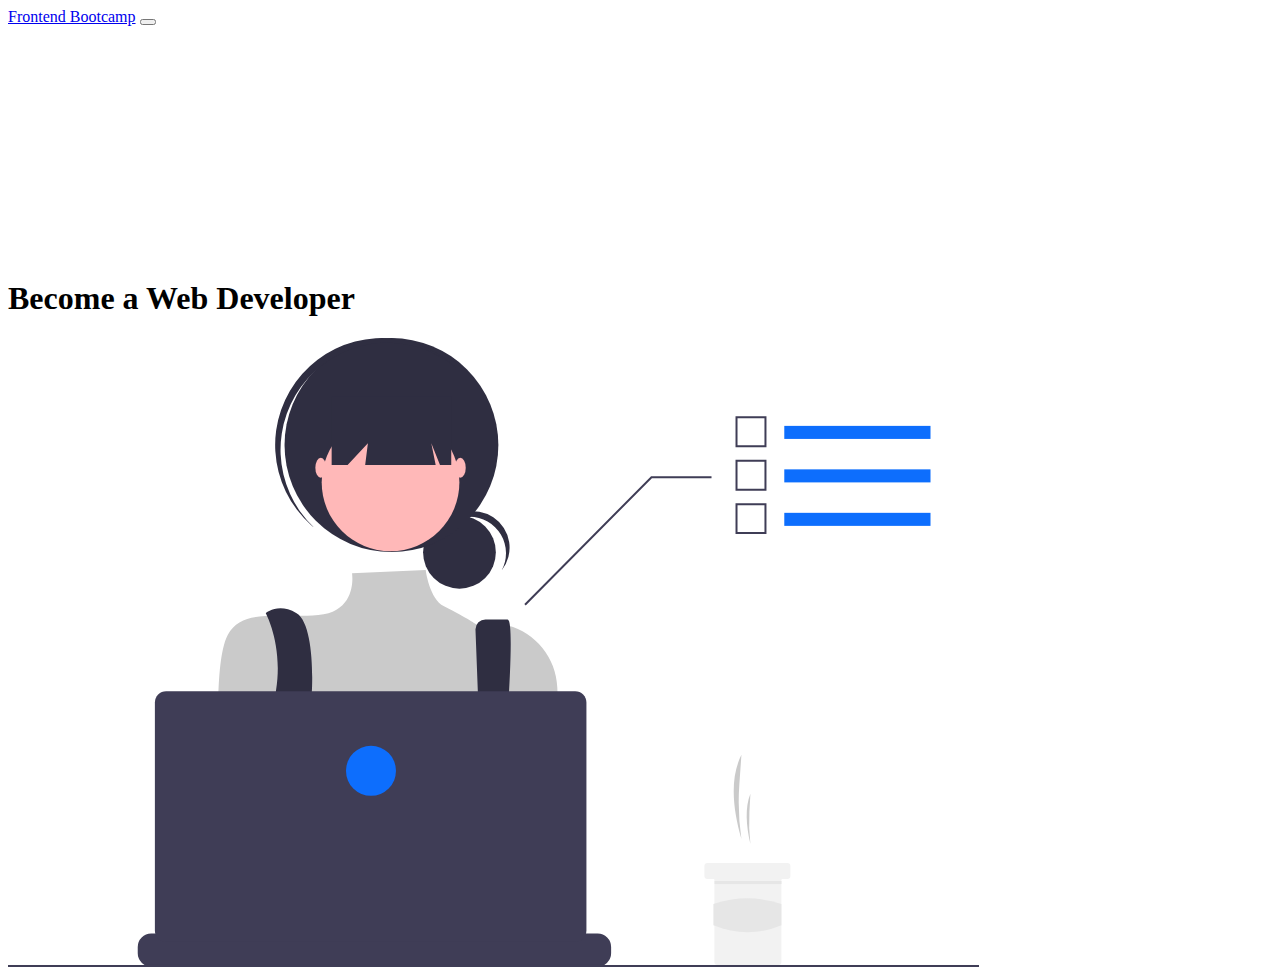
<file: web 1/index.html>
<!DOCTYPE html>
<html lang="en">

<head>
    <meta charset="UTF-8">
    <meta name="viewport" content="width=device-width, initial-scale=1.0">
    <link href="https://cdn.jsdelivr.net/npm/bootstrap@5.0.2/dist/css/bootstrap.min.css" rel="stylesheet"
        integrity="sha384-EVSTQN3/azprG1Anm3QDgpJLIm9Nao0Yz1ztcQTwFspd3yD65VohhpuuCOmLASjC" crossorigin="anonymous">
    <link rel="stylesheet" href="style.css">
    <title>Frontend Bootcamp</title>

</head>

<body>
    <!--Navbar-->
    <nav class="navbar navbar-expand-lg bg-dark navbar-dark py-3 fixed-top">
        <div class="container">
            <a href="#" class="navbar-brand">Frontend Bootcamp</a>

            <button class="navbar-toggler" type="button" data-bs-toggle="collapse" data-bs-target="#navmenu"><span
                    class="navbar-toggler-icon"></span></button>

            <div class="collapse navbar-collapse" id="navmenu">
                <ul class="navbar-nav ms-auto">
                    <li class="nav-item">
                        <a href="#learn" class="nav-link">What You'll Learn</a>
                    </li>
                    <li class="nav-item">
                        <a href="#questions" class="nav-link">Questions</a>
                    </li>
                    <li class="nav-item">
                        <a href="#instructors" class="nav-link">Instructors</a>
                    </li>
                </ul>
            </div>
        </div>
    </nav>
    <!--Showcas-->
    <section class="bg-dark text-light p-5 p-lg-0 pt-lg-5 text-center text-sm-start">
        <div class="container">
            <div class="d-sm-flex align-items-center justify-content-between">
                <div>
                    <h1>Become a <span class="text-warning"> Web Developer</span></h1>
                </div>
                <img class="img-fluid w-50 d-none d-sm-block" src="images/showcase.svg" alt="" />
    
            </div>
        </div>
    </section>
    
    <script src="https://cdn.jsdelivr.net/npm/bootstrap@5.0.2/dist/js/bootstrap.bundle.min.js"
        integrity="sha384-MrcW6ZMFYlzcLA8Nl+NtUVF0sA7MsXsP1UyJoMp4YLEuNSfAP+JcXn/tWtIaxVXM"
        crossorigin="anonymous"></script>
    
    </body>
    
    </html>
</file>
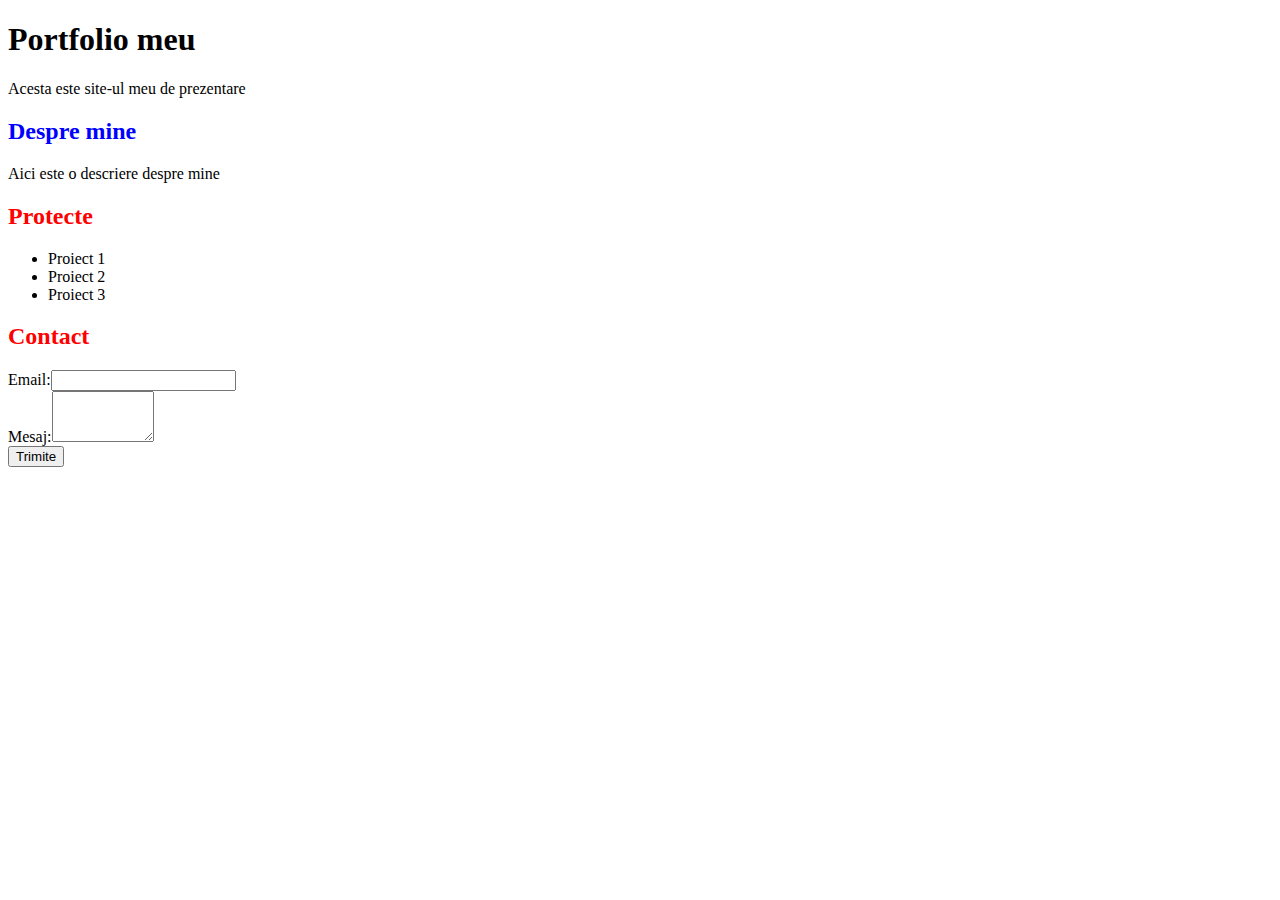
<file: home.html>
<!DOCTYPE html>
<html lang="en">
    <head>
    <meta charset="UTF-8"/>
    <meta http-equiv="X-UA-Compatible" content="IE=edge"/>
    <meta name="viewport" content="width=device-width,initial"/>
    <link rel="stylesheet" href="style.css"/>
    <title>Selector in css</title>
    </head>
    <body>
        <h1>Portfolio meu</h1>
        <p>Acesta este site-ul meu de prezentare</p>
        
        <section>
            <h2 class="title-about-me">Despre mine</h2>
            <p>Aici este o descriere despre mine</p>

        <section class="projects">
            <h2>Protecte</h2>
            <ul>
                <li>Proiect 1</li>
                <li>Proiect 2</li>
                <li>Proiect 3</li>
            <ul>
        </section>

        <section>
            <h2>Contact</h2>
            Email:<input type="text"/><br/>
            Mesaj:<textarea rows="3" cols="10" ></textarea><br/>
            <button>Trimite</button>
            </section>
    </body>
</html>
</file>
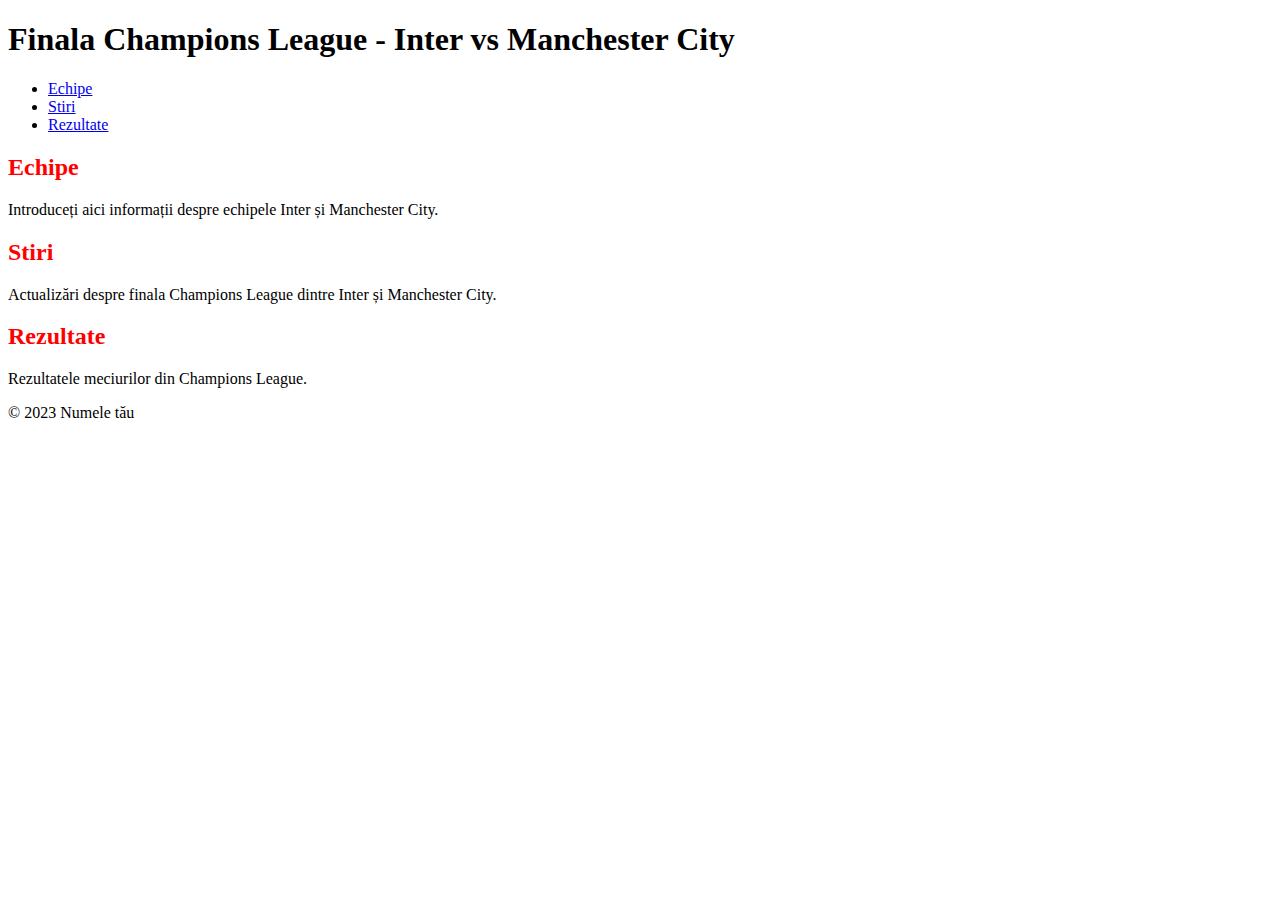
<file: my.html>
<!DOCTYPE html>
<html>
<head>
    <title>Finala Champions League - Inter vs Manchester City</title>
    <link rel="stylesheet" type="text/css" href="style.css">
</head>
<body>
    <header>
        <h1>Finala Champions League - Inter vs Manchester City</h1>
    </header>

    <nav>
        <ul>
            <li><a href="#echipe">Echipe</a></li>
            <li><a href="#stiri">Stiri</a></li>
            <li><a href="#rezultate">Rezultate</a></li>
        </ul>
    </nav>

    <section id="echipe">
        <h2>Echipe</h2>
        <p>Introduceți aici informații despre echipele Inter și Manchester City.</p>
    </section>

    <section id="stiri">
        <h2>Stiri</h2>
        <p>Actualizări despre finala Champions League dintre Inter și Manchester City.</p>
    </section>

    <section id="rezultate">
        <h2>Rezultate</h2>
        <p>Rezultatele meciurilor din Champions League.</p>
    </section>

    <footer>
        <p>&copy; 2023 Numele tău</p>
    </footer>
</body>
</html>
</file>
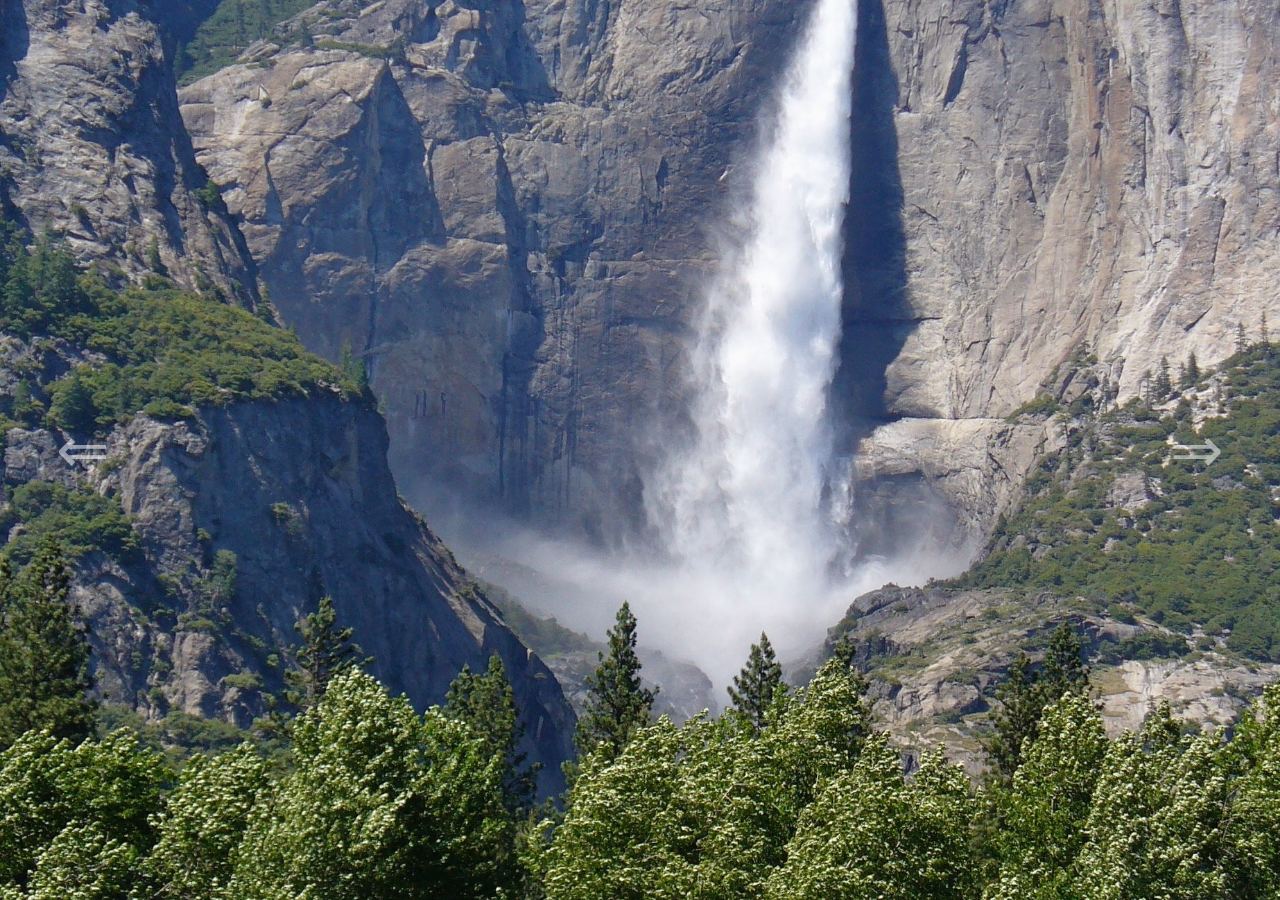
<file: you.html>
<!DOCTYPE html>
<html lang="en">
<head>
  <meta charset="UTF-8">
  <meta http-equiv="X-UA-Compatible" content="IE=edge">
  <meta name="viewport" content="width=device-width, initial-scale=1.0">
  <link rel="stylesheet" href="stil.css">
  <script src="script.js" defer></script>
  <title>Document</title>
</head>
<body>
  <section aria-label="Newest Photos">
    <div class="carousel" data-carousel>
      <button class="carousel-button prev" data-carousel-button="prev">&#8656;</button>
      <button class="carousel-button next" data-carousel-button="next">&#8658;</button>
      <ul data-slides>
        <li class="slide" data-active>
          <img src="images\Image1.jpg" alt="Nature Image #1">
        </li>
        <li class="slide">
          <img src="images\Image2.jpg" alt="Nature Image #2">
        </li>
        <li class="slide">
          <img src="images\Image3.jpg" alt="Nature Image #3">
        </li>
        <li class="slide">
          <img src="images/colotori.jpg" alt="Nature Image #3">
          </li>
      </ul>
    </div>
  </section>
</body>
</html>
</file>
<file: web 1/style.css>
.text{
    margin: 0;
    padding: 0;
    font-family: 'Poppins', sans-serif;
}
 #banner {
    background: linear-gradient(rgba(0,0,0,0.5),#009688), url(images/benner.jpg);
    background-size: cover;
    background-position: center;
    height: 110vh;
}
.logo {
    width: 90px;
    position: absolute;
    top: 5%;
    left: 5%;
}
.banner-text {
    text-align: center;
    color: #fff;
    padding-top: 200px;
}
.banner-tex h1 {
    font-size: 150px;
    font-family: 'Kaushan Script', cursive;
}
.banner-tex p {
    font-size: 50px;
    font-style: italic;
}
.banner-btn {
    margin: 70px auto 0;
}
.banner-btn a {
    width: 160px;
    text-decoration: none;
    display:inline-block;
    margin: 0 10px;
    padding: 12px 0;
    color: #fff;
    border: .5px solid #fff;
    position: relative;
    z-index: 1;
    transition: color 0.5s;
}
.banner-btn a span {
    width: 0;
    height: 100%;
    position: absolute;
    top: 0;
    left: 0;
    background: #fff;
    z-index: -1;
    transform: 0.5s;
}
.banner-btn a:hover span {
    width: 100%;
}
.banner-btn a:hover {
    color: rgb(12, 8, 8);
}

#sideNav {
    width: 250px;
    height: 100vh;
    position: fixed;
    right: -250px;
    top: 0;
    background: #009688;
    z-index: 2;
    transition: 0.5s;
}
nav ul li {
    list-style: none;
    margin: 50px 20px;
}
nav ul li a {
    text-decoration: none;
    color: #fff;
}

#menuBtn {
    width: 50px;
    height: 50px;
    background: #009688;
    text-align: center;
    position: fixed;
    right: 30px;
    top: 20px;
    border-radius: 3px;
    z-index: 3;
    cursor: pointer;
}
#menuBtn img {
    width: 20px;
    margin-top: 15px;
    
}
</file>
<file: style.css>
h2 {
    color: red;
}

.title-about-me {
    color: blue;
}
</file>
<file: stil.css>
*,*::before,*::after {
    box-sizing: border-box;
}
body {
    margin: 0;
}
.carousel {
    width: 100vw;
    height: 100vh;
    position: relative;
}
.carousel > ul {
    margin: 0;
    padding: 0;
    list-style: none;
}
.slide {
    position: absolute;
    inset: 0;
    opacity: 0;
    transition: 200ms opacity ease-in-out ;
    transition-delay: 200ms;
}
.slide > img {
    display: block;
    width: 100%;
    height: 100%;
    object-fit: cover;
    object-position: center;
}

.slide[data-active] {
    opacity: 1;
    z-index: 1;
    transition-delay: 0ms;
}

.carousel-button {
    position: absolute;
    z-index: 2;
    background: none;
    border: none;
    font-size: 4rem;
    top: 50%;
    transform: translateY(-50%);
    color: rgba(255, 255, 255, .5);
    cursor: pointer;
    border-radius: .25rem;
    padding: 0  .5rem;
    background-color: rgba(0, 0, 0, 1.);
}

.carousel-button:hover,
.carousel-button:focus {
    color: white;
    background-color: rgba(0, 0, 0, 2.);
}

.carousel-button:focus {
    outline: 1px solid rgb(13, 25, 92);
}

.carousel-button.prev {
    left: 3rem;
}

.carousel-button.next {
    right: 3rem;
}
</file>
